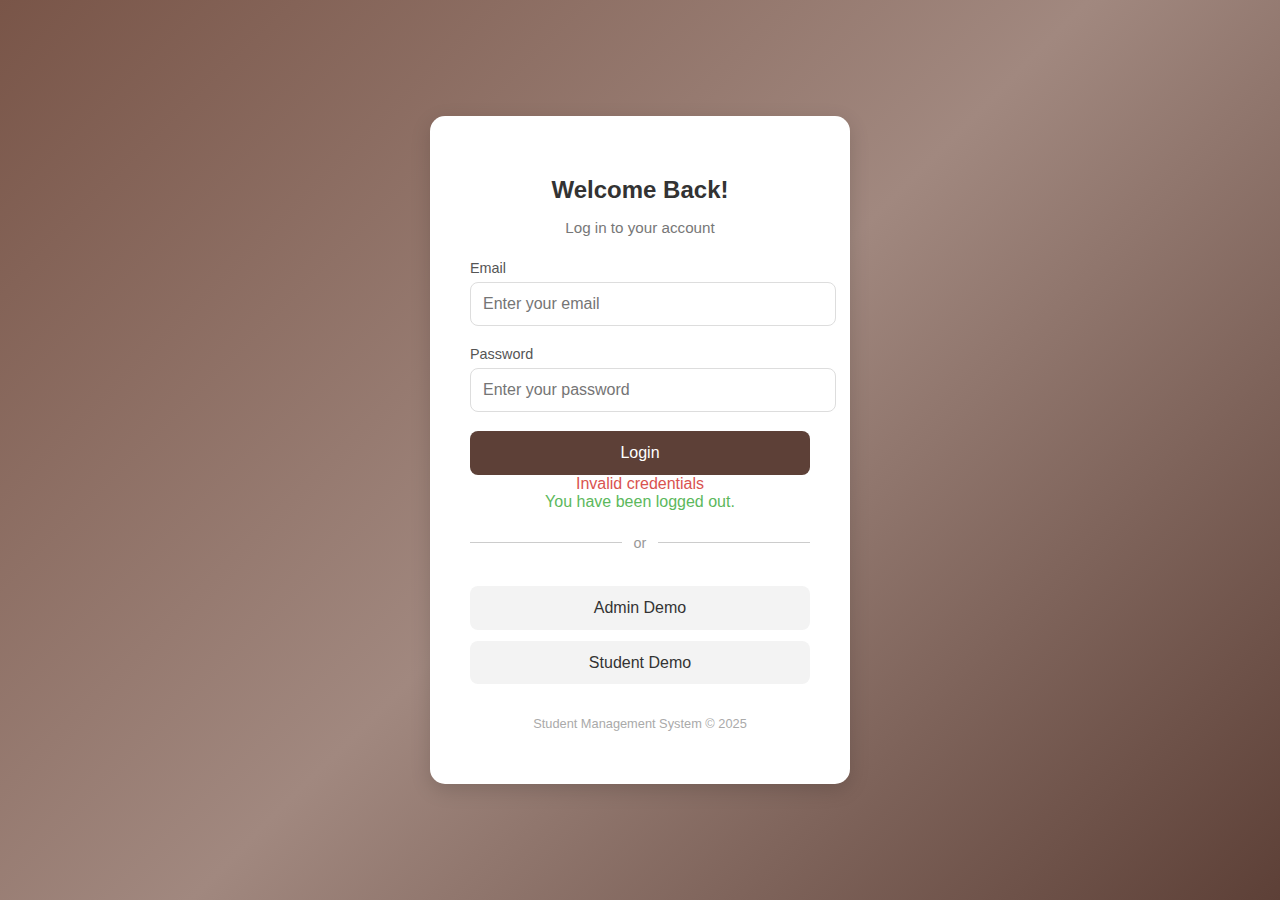
<file: Spring_Thymleaf_Student_Management/src/main/resources/templates/login.html>
<!DOCTYPE html>
<html xmlns:th="http://www.thymeleaf.org" lang="en">
<head>
  <meta charset="UTF-8">
  <meta name="viewport" content="width=device-width, initial-scale=1.0">
  <title>Student Management Login</title>
<style>
  body {
    margin: 0;
    padding: 0;
    font-family: 'Poppins', sans-serif;
    background: linear-gradient(135deg, #795548, #A1887F, #5D4037);
    height: 100vh;
    display: flex;
    align-items: center;
    justify-content: center;
}

.login-wrapper {
    width: 100%;
    max-width: 420px;
    padding: 20px;
}

.login-card {
    background: #fff;
    border-radius: 15px;
    box-shadow: 0 6px 20px rgba(0, 0, 0, 0.15);
    padding: 2.5rem;
    text-align: center;
    animation: fadeIn 0.7s ease;
}

h2 {
    margin-bottom: 0.4rem;
    color: #333;
    font-weight: 600;
}

.subtitle {
    color: #777;
    font-size: 0.95rem;
    margin-bottom: 1.5rem;
}

.input-group {
    text-align: left;
    margin-bottom: 1.2rem;
}

.input-group label {
    display: block;
    font-size: 0.9rem;
    color: #555;
    margin-bottom: 0.4rem;
}

.input-group input {
    width: 100%;
    padding: 0.75rem;
    border: 1px solid #ddd;
    border-radius: 8px;
    font-size: 1rem;
    transition: border-color 0.3s ease;
}

.input-group input:focus {
    border-color: #6C63FF;
    outline: none;
}

.btn {
    width: 100%;
    padding: 0.8rem;
    border-radius: 8px;
    border: none;
    font-size: 1rem;
    cursor: pointer;
    transition: all 0.3s ease;
}

.btn.primary {
    background: #5D4037;
    color: white;
}

.btn.primary:hover {
    background: #A1887F;
}

.btn.secondary {
    background: #f3f3f3;
    color: #333;
    margin-top: 0.7rem;
}

.btn.secondary:hover {
    background: #e1e1e1;
}

.divider {
    display: flex;
    align-items: center;
    text-align: center;
    margin: 1.5rem 0;
}

.divider::before,
.divider::after {
    content: '';
    flex: 1;
    border-bottom: 1px solid #ccc;
}

.divider span {
    margin: 0 0.75rem;
    color: #999;
    font-size: 0.9rem;
}

footer {
    margin-top: 2rem;
    font-size: 0.8rem;
    color: #aaa;
}

@keyframes fadeIn {
    from { opacity: 0; transform: translateY(20px); }
    to { opacity: 1; transform: translateY(0); }
}

</style>
</head>

<body>

<div class="login-wrapper">
  <div class="login-card">
    <h2>Welcome Back!</h2>
    <p class="subtitle">Log in to your account</p>

    <form th:action="@{/login}" method="post" class="login-form">
      <div class="input-group">
        <label for="email">Email</label>
        <input type="email" id="email" name="username" placeholder="Enter your email">
      </div>

      <div class="input-group">
        <label for="password">Password</label>
        <input type="password" id="password" name="password" placeholder="Enter your password" required>
      </div>

      <button type="submit" class="btn primary">Login</button>
    </form>

    <div class="alert" th:if="${param.error}" style="color:#d9534f;">Invalid credentials</div>
    <div class="alert" th:if="${param.logout}" style="color:#5cb85c;">You have been logged out.</div>

    <div class="divider">
      <span>or</span>
    </div>

    <div class="demo-buttons">
      <button onclick="window.location.href='/demo/admin'" class="btn secondary">Admin Demo</button>
      <button onclick="window.location.href='/demo/student'" class="btn secondary">Student Demo</button>
    </div>

    <footer>
      <p>Student Management System © 2025</p>
    </footer>
  </div>
</div>

</body>
</html>
</file>
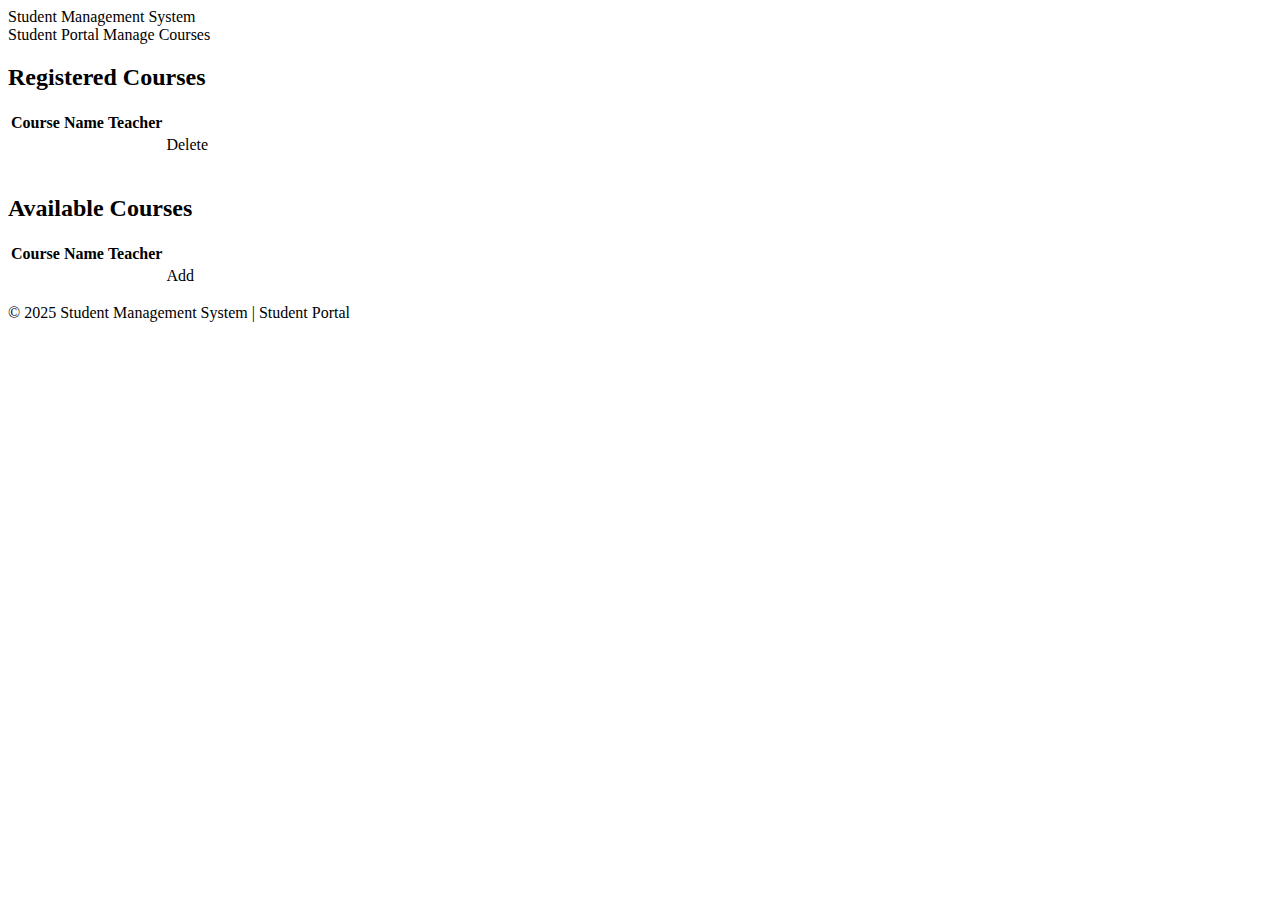
<file: Spring_Thymleaf_Student_Management/src/main/resources/templates/student-courses-management.html>
<html xmlns:th="http://www.thymeleaf.org">
<head>
    <link rel="stylesheet" th:href="@{/css/style.css}">
    <title>My Courses</title>
</head>
<body>
<header class="page-header">
    <div class="header-container">
        <div class="logo">Student Management System</div>
        <nav class="nav-links">
            <a th:href="@{'/student/' + ${student.id}}">Student Portal</a>
            <a th:href="@{'/student/' + ${student.id} + '/courses'}">Manage Courses</a>
        </nav>
    </div>
</header>

<main>
    <div th:if="${#lists.isEmpty(student.assignedCourses) == false}">
    <h2>Registered Courses</h2>
    <table >
        <thead>
        <tr>
            <th>Course Name</th>
            <th>Teacher</th>
            <th></th>
        </tr>
        </thead>
        <tbody>
        <tr th:each="course : ${student.assignedCourses}">
            <td th:text="${course.name}"></td>
            <td th:text="${course.teacher}"></td>
            <td>
                <a th:href="@{'/student/' +${student.id}+ '/removeCourse/' +${course.id}}"
                   class="action-btn delete-btn"
                   onclick="return confirm('Are you sure you want to delete this course?');">
                    Delete
                </a>
            </td>
        </tr>
        </tbody>
    </table>
    </div>
    <br>
    <div th:if="${#lists.isEmpty(allCourses) == false}">
    <h2>Available Courses</h2>
    <table>
        <thead>
        <tr>
            <th>Course Name</th>
            <th>Teacher</th>
            <th></th>
        </tr>
        </thead>
        <tbody>
        <tr th:each="course : ${allCourses}">
            <td th:text="${course.name}"></td>
            <td th:text="${course.teacher}"></td>
            <td>
                <a th:href="@{'/student/' + ${student.id} + '/addCourse/' + ${course.id}}" class="action-btn edit-btn">Add</a>
            </td>
        </tr>
        </tbody>
    </table>
    </div>
</main>

<footer class="page-footer">
    <p>© 2025 Student Management System | Student Portal</p>
</footer>
</body>
</html>
</file>
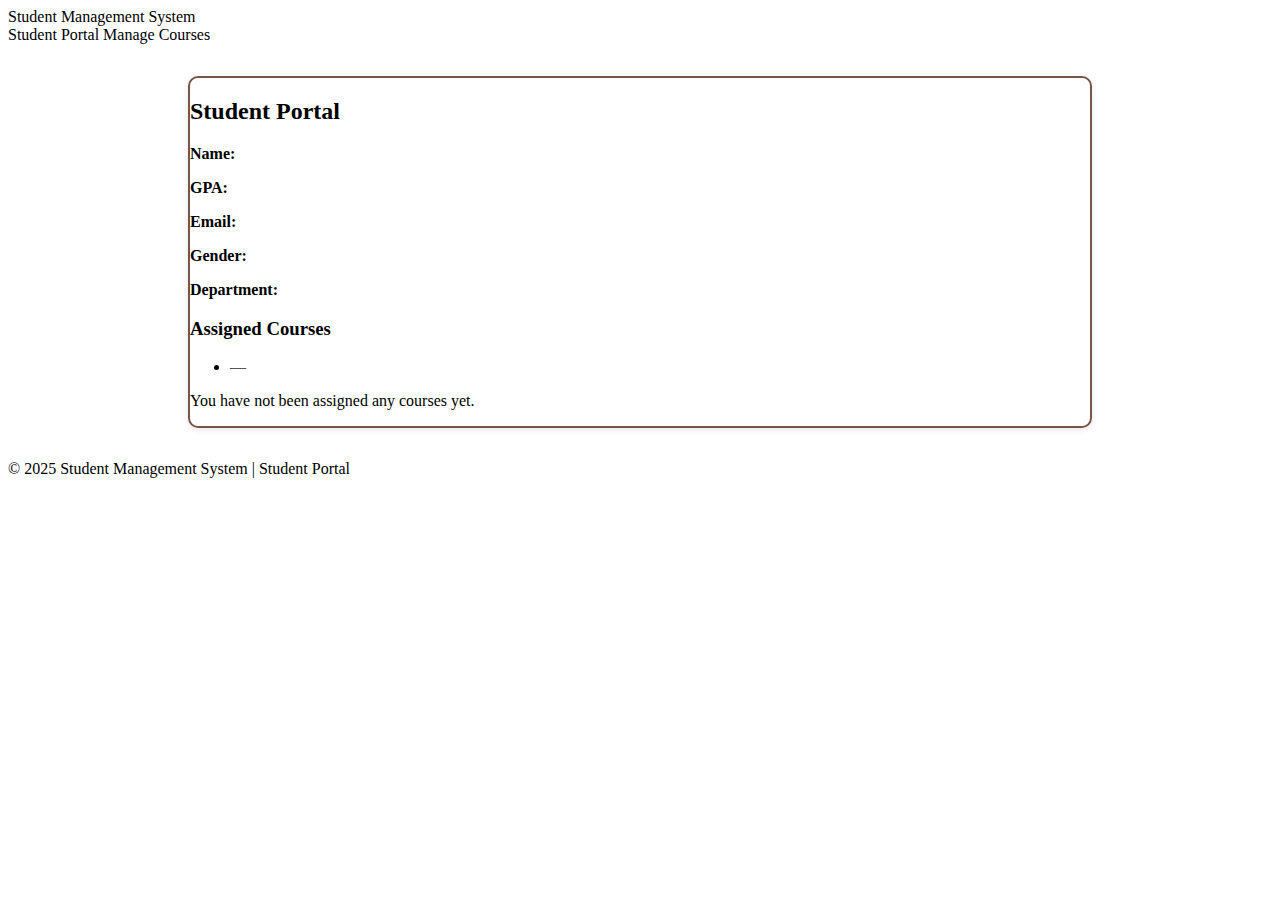
<file: Spring_Thymleaf_Student_Management/src/main/resources/templates/student-dashboard.html>
<html xmlns:th="http://www.thymeleaf.org">
<head>
    <link rel="stylesheet" th:href="@{/css/style.css}">
    <title>Student Dashboard</title>
</head>
<body>
<header class="page-header">
    <div class="header-container">
        <div class="logo">Student Management System</div>
        <nav class="nav-links">
            <a th:href="@{'/student/' + ${student.id}}">Student Portal</a>
            <a th:href="@{'/student/' + ${student.id} + '/courses'}">Manage Courses</a>
        </nav>
    </div>
</header>

<main style="max-width: 900px; margin: 2rem auto; border-radius: 10px; border: 2px solid #795548; box-shadow: 0 2px 6px rgba(0,0,0,0.1);" >
    <h2>Student Portal</h2>
    <div class="profile-info">
        <p><strong>Name:</strong> <span th:text="${student.name}"></span></p>
        <p><strong>GPA:</strong> <span th:text="${student.gpa}"></span></p>
        <p><strong>Email:</strong> <span th:text="${student.email}"></span></p>
        <p><strong>Gender:</strong> <span th:text="${student.gender}"></span></p>
        <p><strong>Department:</strong> <span th:text="${student.department}"></span></p>
    </div>

    <div class="courses-section">
        <h3>Assigned Courses</h3>
        <ul class="courses-list" th:if="${#lists.size(student.assignedCourses) > 0}">
            <li th:each="course : ${student.assignedCourses}">
                <span>
                    <strong th:text="${course.name}"></strong>
                    <span style="color:#555;"> — </span>
                    <span th:text="${course.teacher}"></span>
                </span>
            </li>
        </ul>

        <p class="no-courses" th:if="${#lists.isEmpty(student.assignedCourses)}">
            You have not been assigned any courses yet.
        </p>
    </div>
</main>

<footer class="page-footer">
    <p>© 2025 Student Management System | Student Portal</p>
</footer>
</body>
</html>
</file>
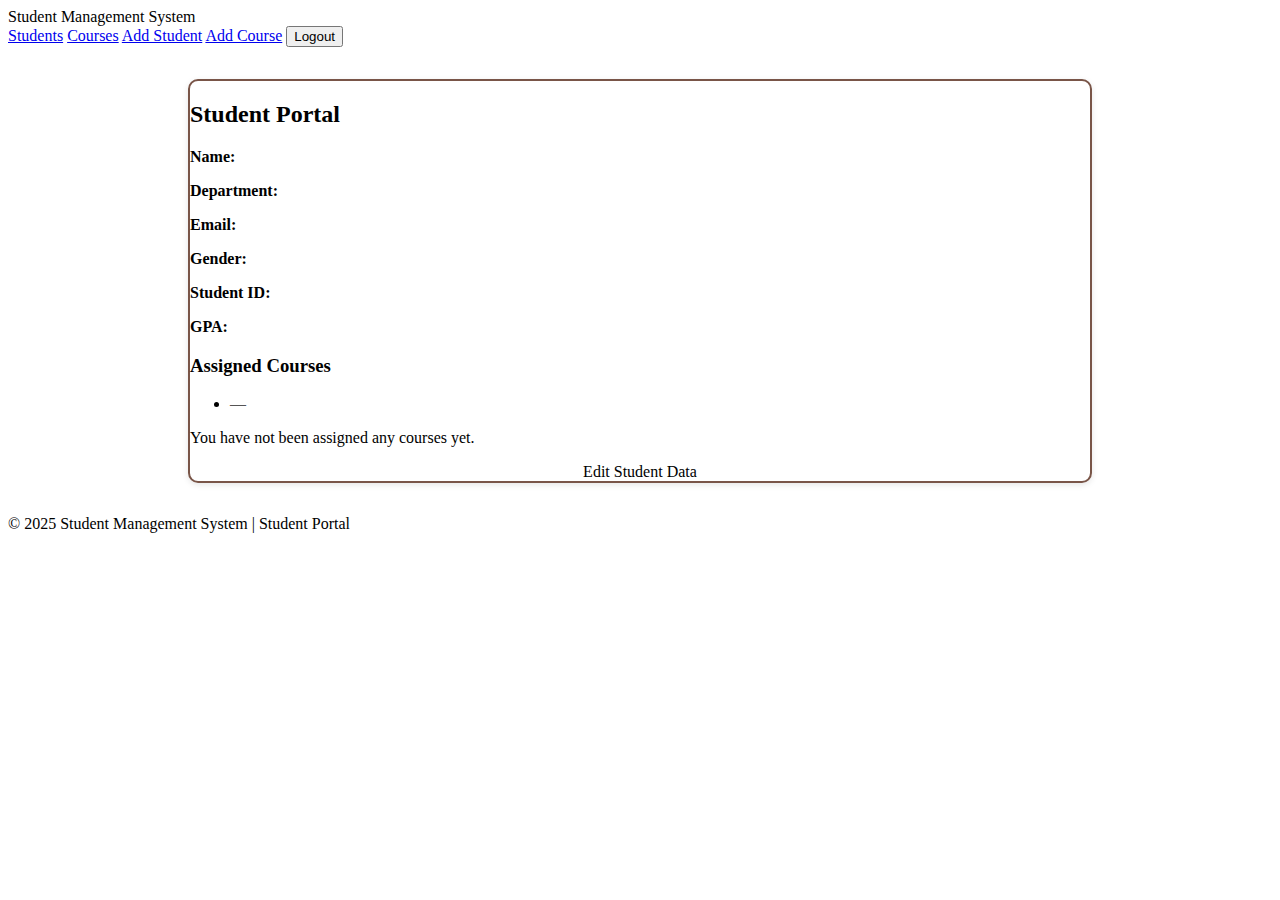
<file: Spring_Thymleaf_Student_Management/src/main/resources/templates/student-portal.html>
<html xmlns:th="http://www.thymeleaf.org">
<head>
  <link rel="stylesheet" th:href="@{/css/style.css}">
  <title>Student Portal</title>
</head>
<body>
<header class="page-header" style="width: 100%;">
  <div class="header-container">
    <div class="logo">Student Management System</div>
    <nav class="nav-links">
      <a href="/admin/viewStudents">Students</a>
      <a href="/admin/courses">Courses</a>
      <a href="/admin/addStudent">Add Student</a>
      <a href="/admin/addCourse">Add Course</a>
      <button type="button" class="logout-btn" onclick="document.getElementById('logoutForm').submit()">Logout</button>
      <form id="logoutForm" th:action="@{/logout}" method="post" style="display:none;"></form>
    </nav>
  </div>
</header>

<main style="max-width: 900px; margin: 2rem auto; border-radius: 10px; border: 2px solid #795548; box-shadow: 0 2px 6px rgba(0,0,0,0.1);" >
  <h2>Student Portal</h2>
  <div class="profile-info">
    <p><strong>Name:</strong> <span th:text="${student.name}"></span></p>
    <p><strong>Department:</strong> <span th:text="${student.department}"></span></p>
    <p><strong>Email:</strong> <span th:text="${student.email}"></span></p>
    <p><strong>Gender:</strong> <span th:text="${student.gender}"></span></p>
    <p><strong>Student ID:</strong> <span th:text="${student.studentId}"></span></p>
    <p><strong>GPA:</strong> <span th:text="${student.gpa}"></span></p>
  </div>

  <div class="courses-section">
    <h3>Assigned Courses</h3>
    <ul class="courses-list" th:if="${#lists.size(student.assignedCourses) > 0}">
      <li th:each="course : ${student.assignedCourses}">
                <span>
                    <strong th:text="${course.name}"></strong>
                    <span style="color:#555;"> — </span>
                    <span th:text="${course.teacher}"></span>
                </span>
      </li>
    </ul>

    <p class="no-courses" th:if="${#lists.isEmpty(student.assignedCourses)}">
      You have not been assigned any courses yet.
    </p>
  </div>

  <div style="text-align: center;">
    <a th:href="@{'/admin/editStudent/' + ${student.id}}" class="action-btn edit-btn">Edit Student Data</a>
  </div>

</main>

<footer class="page-footer">
  <p>© 2025 Student Management System | Student Portal</p>
</footer>
</body>
</html>
</file>
